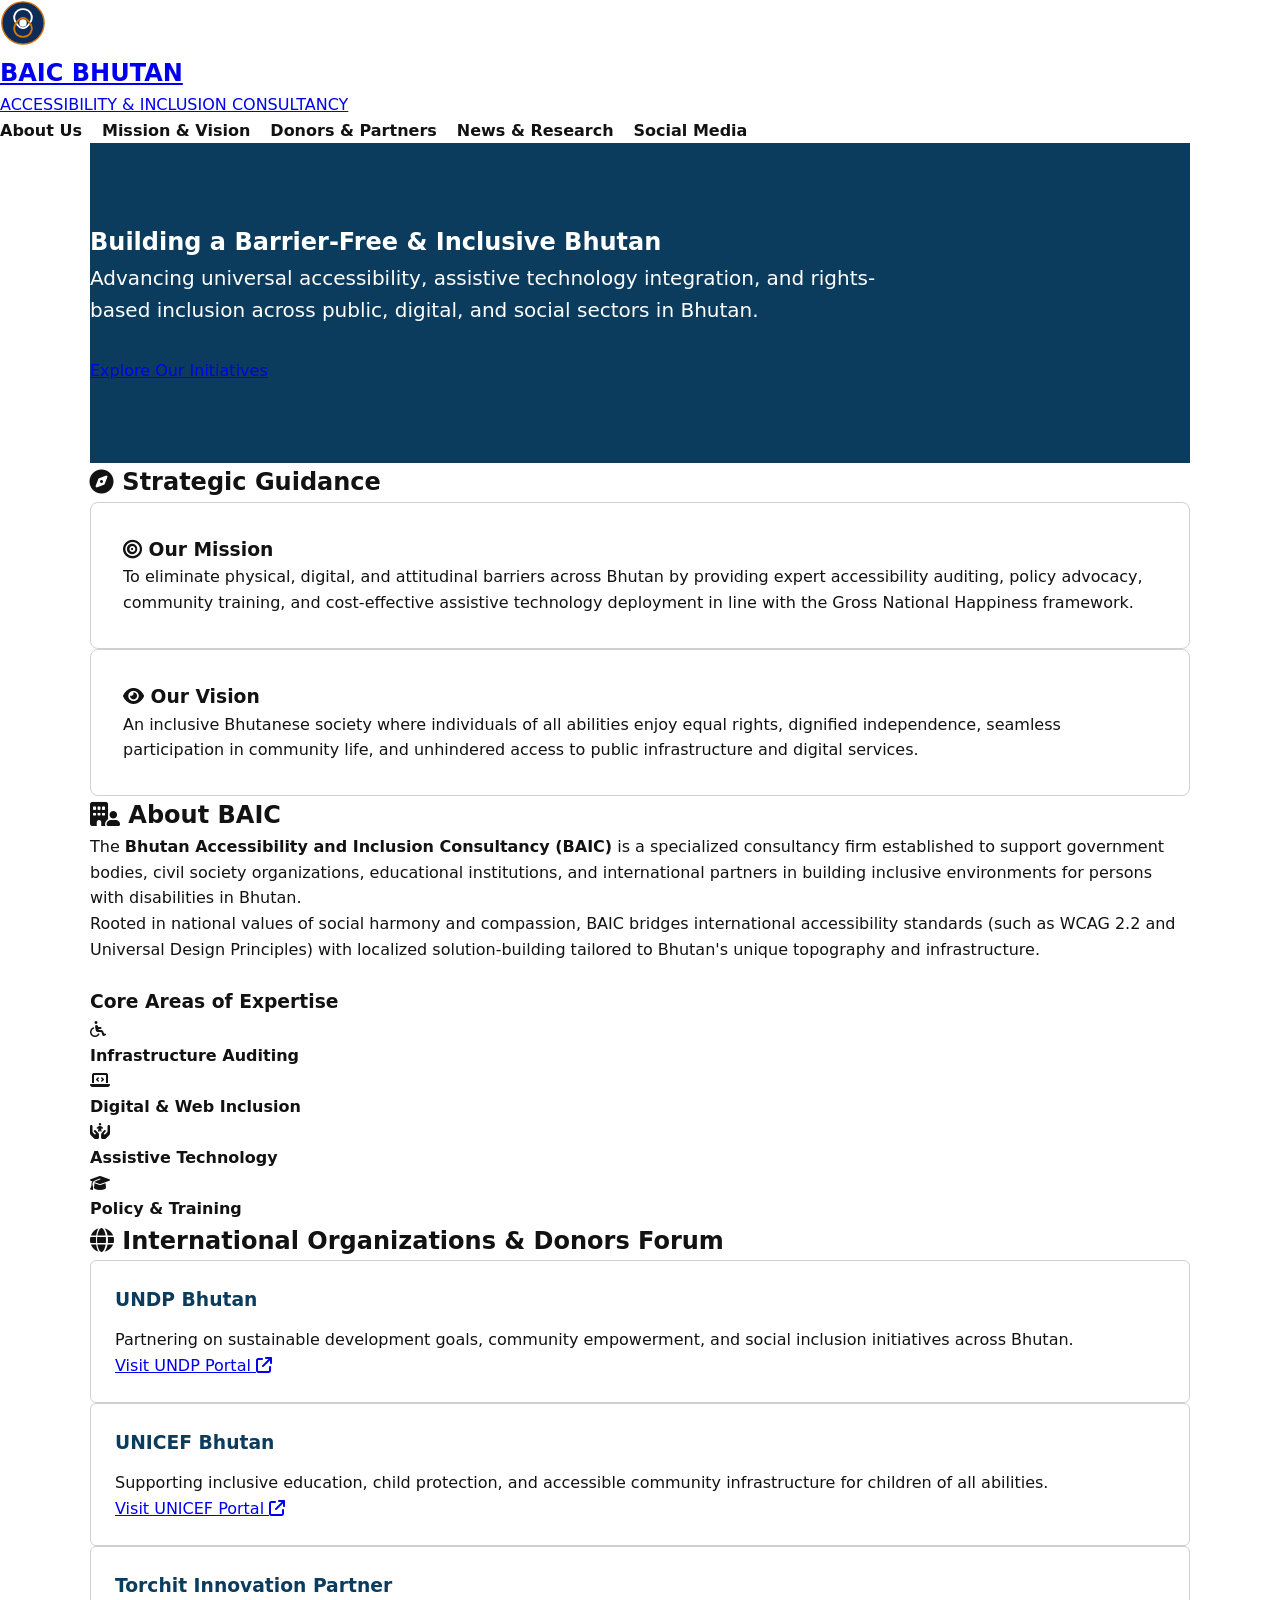
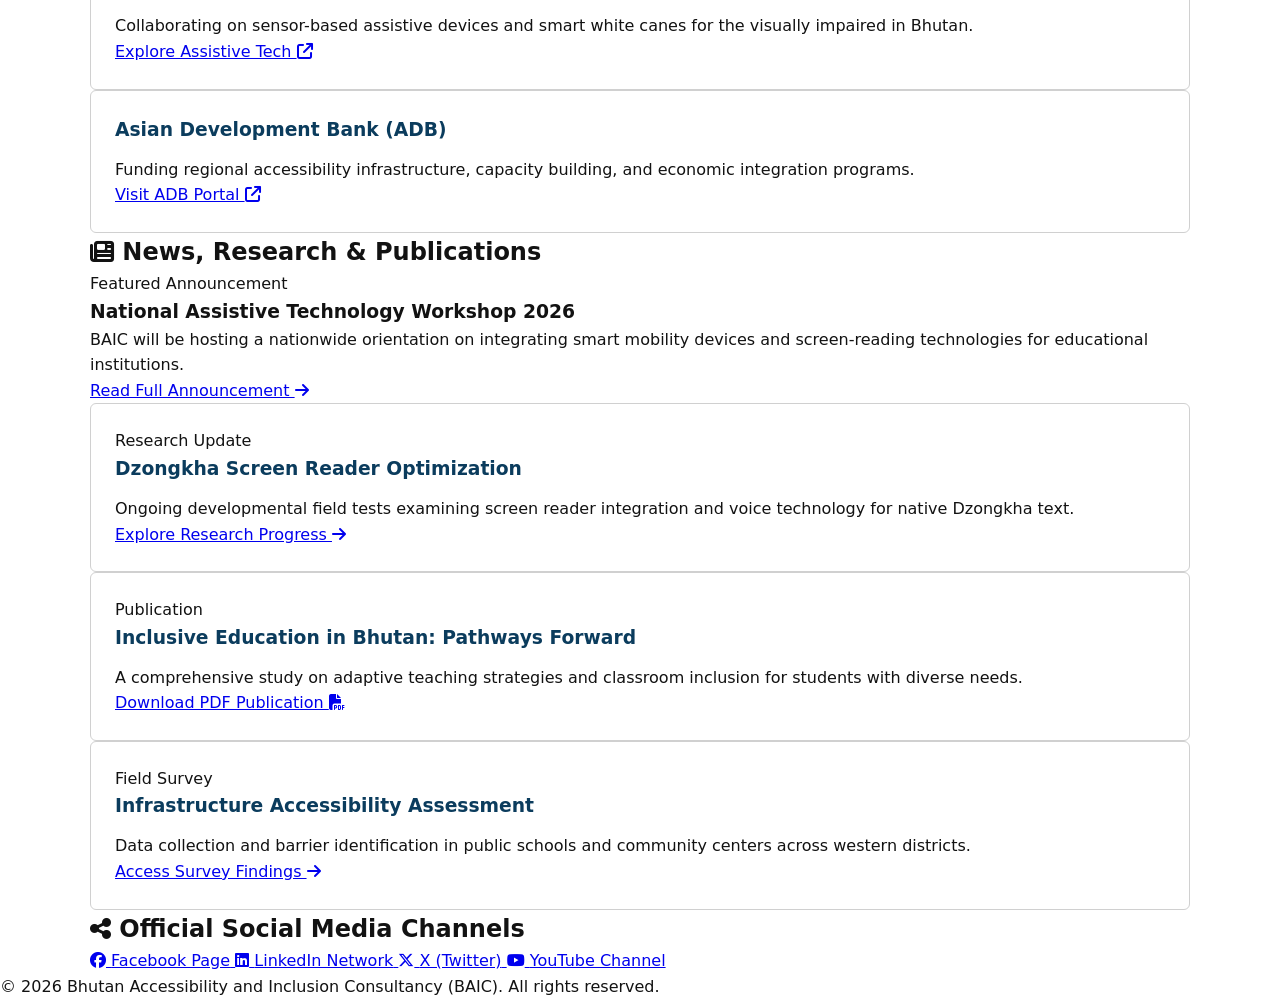
<file: gemini-code-1788519278314.html>
<!DOCTYPE html>
<html lang="en">
<head>
    <meta charset="UTF-8">
    <meta name="viewport" content="width=device-width, initial-scale=1.0">
    <title>Bhutan Accessibility & Inclusion Consultancy (BAIC) | Official Portal</title>
    <!-- Font Awesome CDN for Icons -->
    <link rel="stylesheet" href="https://cdnjs.cloudflare.com/ajax/libs/font-awesome/6.4.0/css/all.min.css">
    <!-- External Stylesheet -->
    <link rel="stylesheet" href="styles.css">
</head>
<body>

    <!-- Sticky Navigation Bar with SVG Emblem Logo -->
    <nav role="navigation" aria-label="Main Navigation">
        <div class="nav-container">
            <a href="#home" class="brand">
                <svg width="46" height="46" viewBox="0 0 100 100" fill="none" xmlns="http://www.w3.org/2000/svg" aria-label="BAIC Emblem Logo">
                    <circle cx="50" cy="50" r="46" fill="#0F2C59" stroke="#D97706" stroke-width="3"/>
                    <path d="M50 20 C35 20, 25 35, 35 50 C45 65, 55 65, 65 50 C75 35, 65 20, 50 20 Z" stroke="#FFFFFF" stroke-width="4" fill="none"/>
                    <path d="M50 80 C65 80, 75 65, 65 50 C55 35, 45 35, 35 50 C25 65, 35 80, 50 80 Z" stroke="#D97706" stroke-width="4" fill="none"/>
                    <circle cx="50" cy="50" r="8" fill="#FFFFFF"/>
                </svg>
                <div class="brand-text">
                    <h1>BAIC BHUTAN</h1>
                    <span>ACCESSIBILITY & INCLUSION CONSULTANCY</span>
                </div>
            </a>
            <ul class="nav-links">
                <li><a href="#about">About Us</a></li>
                <li><a href="#mission-vision">Mission & Vision</a></li>
                <li><a href="#donors">Donors & Partners</a></li>
                <li><a href="#updates">News & Research</a></li>
                <li><a href="#social">Social Media</a></li>
            </ul>
        </div>
    </nav>

    <div class="container">

        <!-- Hero Banner -->
        <header id="home" class="hero" role="banner">
            <h2>Building a Barrier-Free & Inclusive Bhutan</h2>
            <p>Advancing universal accessibility, assistive technology integration, and rights-based inclusion across public, digital, and social sectors in Bhutan.</p>
            <a href="#about" class="cta-btn">Explore Our Initiatives</a>
        </header>

        <main role="main">

            <!-- Mission & Vision Section -->
            <section id="mission-vision" aria-labelledby="mv-heading">
                <div class="section-header">
                    <h2 id="mv-heading"><i class="fa-solid fa-compass" aria-hidden="true"></i> Strategic Guidance</h2>
                </div>
                <div class="mv-grid">
                    <div class="mv-card">
                        <h3><i class="fa-solid fa-bullseye" aria-hidden="true"></i> Our Mission</h3>
                        <p>To eliminate physical, digital, and attitudinal barriers across Bhutan by providing expert accessibility auditing, policy advocacy, community training, and cost-effective assistive technology deployment in line with the Gross National Happiness framework.</p>
                    </div>
                    <div class="mv-card vision">
                        <h3><i class="fa-solid fa-eye" aria-hidden="true"></i> Our Vision</h3>
                        <p>An inclusive Bhutanese society where individuals of all abilities enjoy equal rights, dignified independence, seamless participation in community life, and unhindered access to public infrastructure and digital services.</p>
                    </div>
                </div>
            </section>

            <!-- About Us Section -->
            <section id="about" aria-labelledby="about-heading">
                <div class="section-header">
                    <h2 id="about-heading"><i class="fa-solid fa-building-user" aria-hidden="true"></i> About BAIC</h2>
                </div>
                <div class="about-content">
                    <p>The <strong>Bhutan Accessibility and Inclusion Consultancy (BAIC)</strong> is a specialized consultancy firm established to support government bodies, civil society organizations, educational institutions, and international partners in building inclusive environments for persons with disabilities in Bhutan.</p>
                    
                    <p>Rooted in national values of social harmony and compassion, BAIC bridges international accessibility standards (such as WCAG 2.2 and Universal Design Principles) with localized solution-building tailored to Bhutan's unique topography and infrastructure.</p>

                    <h3 style="color: var(--primary-blue); margin-top: 25px;">Core Areas of Expertise</h3>
                    <div class="core-pillars">
                        <div class="pillar-item">
                            <i class="fa-solid fa-wheelchair" aria-hidden="true"></i>
                            <h4>Infrastructure Auditing</h4>
                        </div>
                        <div class="pillar-item">
                            <i class="fa-solid fa-laptop-code" aria-hidden="true"></i>
                            <h4>Digital & Web Inclusion</h4>
                        </div>
                        <div class="pillar-item">
                            <i class="fa-solid fa-hands-holding-child" aria-hidden="true"></i>
                            <h4>Assistive Technology</h4>
                        </div>
                        <div class="pillar-item">
                            <i class="fa-solid fa-graduation-cap" aria-hidden="true"></i>
                            <h4>Policy & Training</h4>
                        </div>
                    </div>
                </div>
            </section>

            <!-- International Organizations & Donors Forum -->
            <section id="donors" aria-labelledby="donors-heading">
                <div class="section-header">
                    <h2 id="donors-heading"><i class="fa-solid fa-globe" aria-hidden="true"></i> International Organizations & Donors Forum</h2>
                </div>
                <div class="content-grid">

                    <div class="card">
                        <div>
                            <h3>UNDP Bhutan</h3>
                            <p>Partnering on sustainable development goals, community empowerment, and social inclusion initiatives across Bhutan.</p>
                        </div>
                        <a href="https://www.undp.org/bhutan" target="_blank" rel="noopener noreferrer" class="card-link">
                            Visit UNDP Portal <i class="fa-solid fa-arrow-up-right-from-square" aria-hidden="true"></i>
                        </a>
                    </div>

                    <div class="card">
                        <div>
                            <h3>UNICEF Bhutan</h3>
                            <p>Supporting inclusive education, child protection, and accessible community infrastructure for children of all abilities.</p>
                        </div>
                        <a href="https://www.unicef.org/bhutan/" target="_blank" rel="noopener noreferrer" class="card-link">
                            Visit UNICEF Portal <i class="fa-solid fa-arrow-up-right-from-square" aria-hidden="true"></i>
                        </a>
                    </div>

                    <div class="card">
                        <div>
                            <h3>Torchit Innovation Partner</h3>
                            <p>Collaborating on sensor-based assistive devices and smart white canes for the visually impaired in Bhutan.</p>
                        </div>
                        <a href="https://www.torchit.in" target="_blank" rel="noopener noreferrer" class="card-link">
                            Explore Assistive Tech <i class="fa-solid fa-arrow-up-right-from-square" aria-hidden="true"></i>
                        </a>
                    </div>

                    <div class="card">
                        <div>
                            <h3>Asian Development Bank (ADB)</h3>
                            <p>Funding regional accessibility infrastructure, capacity building, and economic integration programs.</p>
                        </div>
                        <a href="https://www.adb.org/countries/bhutan/main" target="_blank" rel="noopener noreferrer" class="card-link">
                            Visit ADB Portal <i class="fa-solid fa-arrow-up-right-from-square" aria-hidden="true"></i>
                        </a>
                    </div>

                </div>
            </section>

            <!-- Research Updates, Articles & Announcements -->
            <section id="updates" aria-labelledby="updates-heading">
                <div class="section-header">
                    <h2 id="updates-heading"><i class="fa-solid fa-newspaper" aria-hidden="true"></i> News, Research & Publications</h2>
                </div>

                <!-- Featured Announcement Banner -->
                <div class="announcement-banner">
                    <span class="meta-tag">Featured Announcement</span>
                    <h3>National Assistive Technology Workshop 2026</h3>
                    <p>BAIC will be hosting a nationwide orientation on integrating smart mobility devices and screen-reading technologies for educational institutions.</p>
                    <a href="#" class="card-link">Read Full Announcement <i class="fa-solid fa-arrow-right" aria-hidden="true"></i></a>
                </div>

                <div class="content-grid">
                    <!-- Research Card -->
                    <div class="card">
                        <div>
                            <span class="meta-tag">Research Update</span>
                            <h3>Dzongkha Screen Reader Optimization</h3>
                            <p>Ongoing developmental field tests examining screen reader integration and voice technology for native Dzongkha text.</p>
                        </div>
                        <a href="#" class="card-link">Explore Research Progress <i class="fa-solid fa-arrow-right" aria-hidden="true"></i></a>
                    </div>

                    <!-- Article Card -->
                    <div class="card">
                        <div>
                            <span class="meta-tag">Publication</span>
                            <h3>Inclusive Education in Bhutan: Pathways Forward</h3>
                            <p>A comprehensive study on adaptive teaching strategies and classroom inclusion for students with diverse needs.</p>
                        </div>
                        <a href="#" class="card-link">Download PDF Publication <i class="fa-solid fa-file-pdf" aria-hidden="true"></i></a>
                    </div>

                    <!-- Field Assessment -->
                    <div class="card">
                        <div>
                            <span class="meta-tag">Field Survey</span>
                            <h3>Infrastructure Accessibility Assessment</h3>
                            <p>Data collection and barrier identification in public schools and community centers across western districts.</p>
                        </div>
                        <a href="#" class="card-link">Access Survey Findings <i class="fa-solid fa-arrow-right" aria-hidden="true"></i></a>
                    </div>
                </div>
            </section>

            <!-- Official Social Media Links -->
            <section id="social" aria-labelledby="social-heading">
                <div class="section-header">
                    <h2 id="social-heading"><i class="fa-solid fa-share-nodes" aria-hidden="true"></i> Official Social Media Channels</h2>
                </div>
                <div class="social-grid">
                    <a href="https://facebook.com" target="_blank" rel="noopener noreferrer" class="social-card">
                        <i class="fa-brands fa-facebook" aria-hidden="true"></i>
                        <span>Facebook Page</span>
                    </a>
                    <a href="https://linkedin.com" target="_blank" rel="noopener noreferrer" class="social-card">
                        <i class="fa-brands fa-linkedin" aria-hidden="true"></i>
                        <span>LinkedIn Network</span>
                    </a>
                    <a href="https://x.com" target="_blank" rel="noopener noreferrer" class="social-card">
                        <i class="fa-brands fa-x-twitter" aria-hidden="true"></i>
                        <span>X (Twitter)</span>
                    </a>
                    <a href="https://youtube.com" target="_blank" rel="noopener noreferrer" class="social-card">
                        <i class="fa-brands fa-youtube" aria-hidden="true"></i>
                        <span>YouTube Channel</span>
                    </a>
                </div>
            </section>

        </main>

    </div>

    <!-- Footer -->
    <footer role="contentinfo">
        <p>&copy; 2026 Bhutan Accessibility and Inclusion Consultancy (BAIC). All rights reserved.</p>
    </footer>

</body>
</html>
</file>
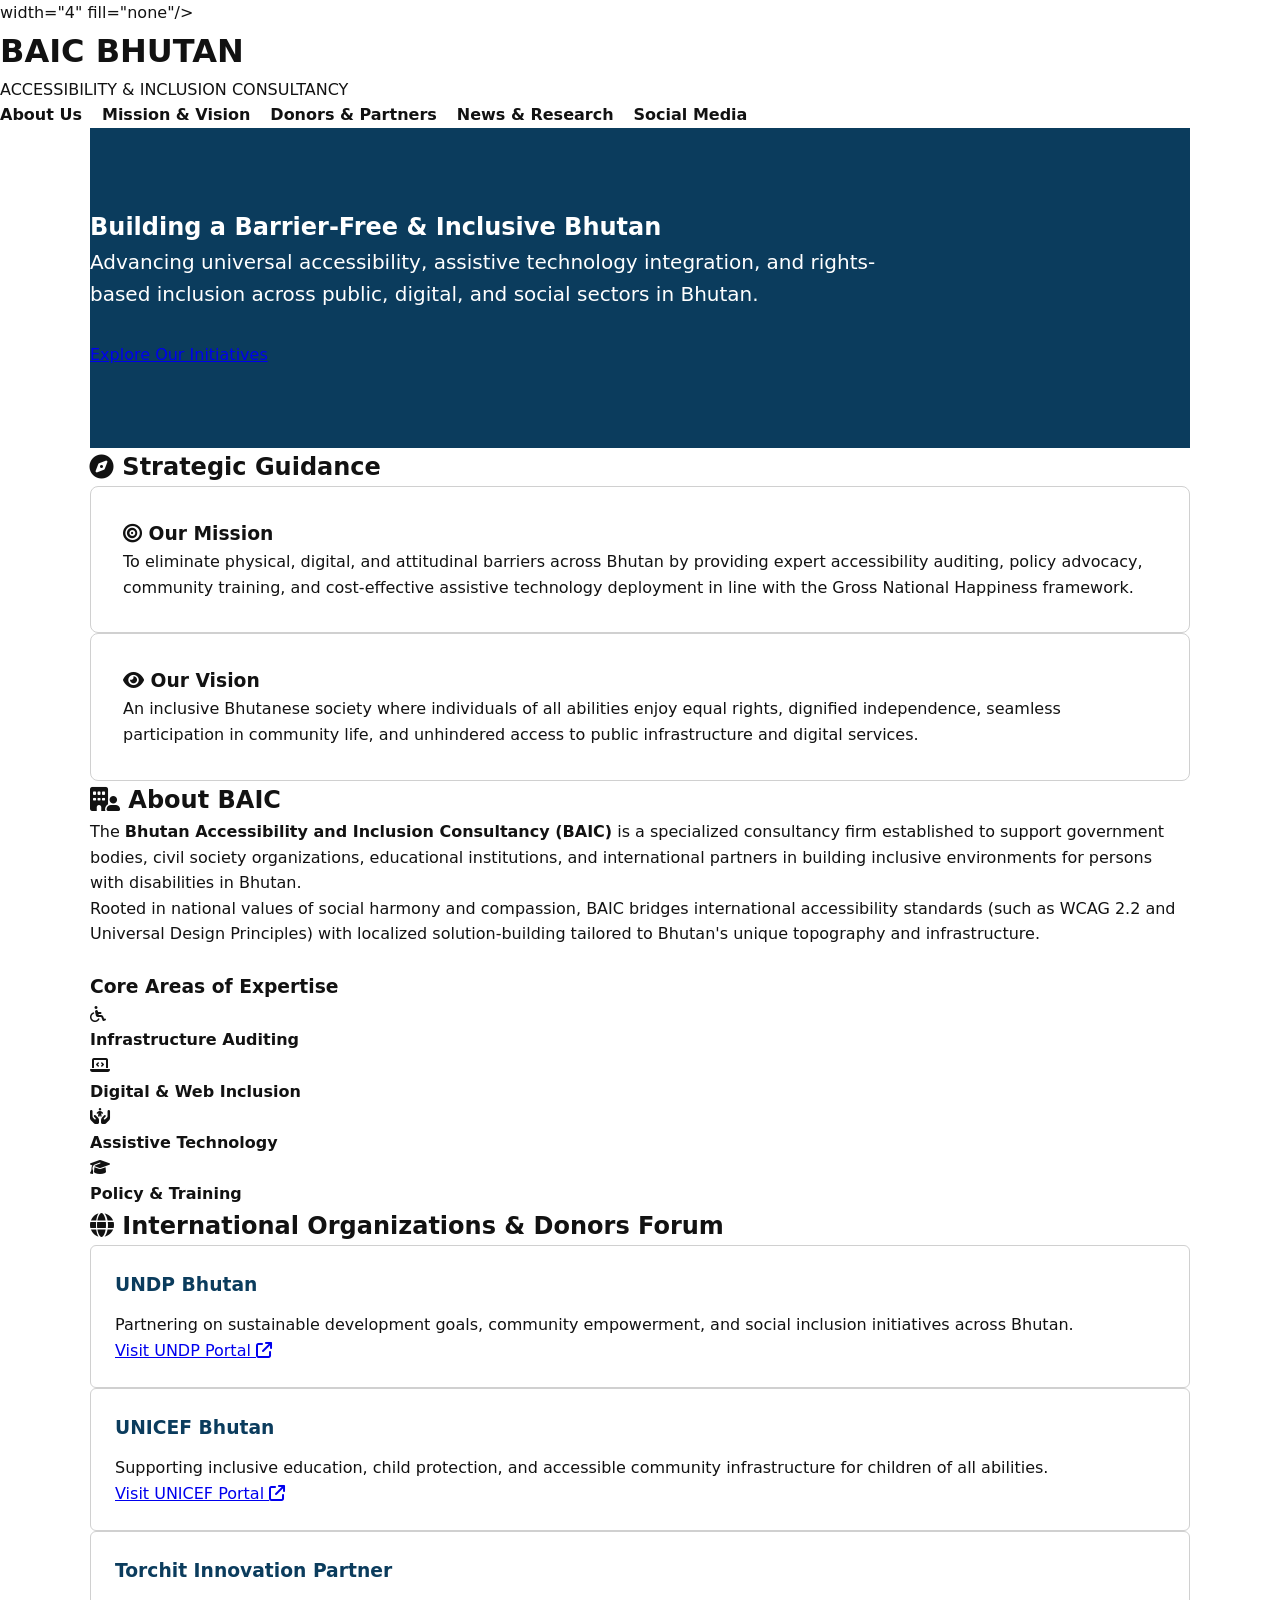
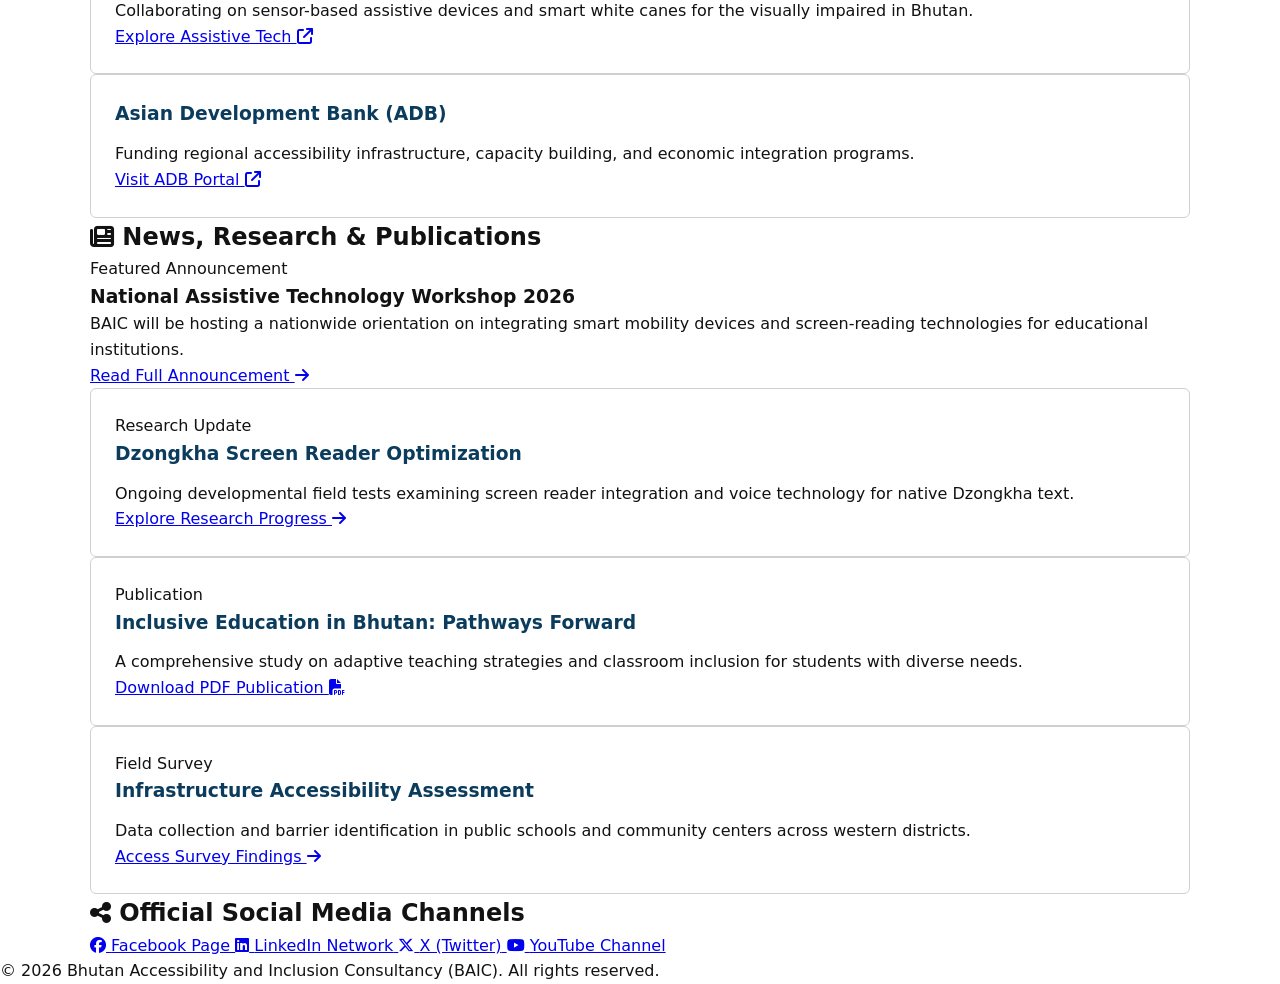
<file: index.html.html>
<!DOCTYPE html>
<html lang="en">
<head>
    <meta charset="UTF-8">
    <meta name="viewport" content="width=device-width, initial-scale=1.0">
    <title>Bhutan Accessibility & Inclusion Consultancy (BAIC) | Official Portal</title>
    <!-- Font Awesome CDN for Icons -->
    <link rel="stylesheet" href="https://cdnjs.cloudflare.com/ajax/libs/font-awesome/6.4.0/css/all.min.css">
    <!-- External Stylesheet -->
    <link rel="stylesheet" href="styles.css">
</head>
<body>

    <!-<img src="your-logo.png" alt="BAIC Emblem Logo" width="46" height="46" style="object-fit: contain; vertical-align: middle;">width="4" fill="none"/>
                    <path d="M50 80 C65 80, 75 65, 65 50 C55 35, 45 35, 35 50 C25 65, 35 80, 50 80 Z" stroke="#D97706" stroke-width="4" fill="none"/>
                    <circle cx="50" cy="50" r="8" fill="#FFFFFF"/>
                </svg>
                <div class="brand-text">
                    <h1>BAIC BHUTAN</h1>
                    <span>ACCESSIBILITY & INCLUSION CONSULTANCY</span>
                </div>
            </a>
            <ul class="nav-links">
                <li><a href="#about">About Us</a></li>
                <li><a href="#mission-vision">Mission & Vision</a></li>
                <li><a href="#donors">Donors & Partners</a></li>
                <li><a href="#updates">News & Research</a></li>
                <li><a href="#social">Social Media</a></li>
            </ul>
        </div>
    </nav>

    <div class="container">

        <!-- Hero Banner -->
        <header id="home" class="hero" role="banner">
            <h2>Building a Barrier-Free & Inclusive Bhutan</h2>
            <p>Advancing universal accessibility, assistive technology integration, and rights-based inclusion across public, digital, and social sectors in Bhutan.</p>
            <a href="#about" class="cta-btn">Explore Our Initiatives</a>
        </header>

        <main role="main">

            <!-- Mission & Vision Section -->
            <section id="mission-vision" aria-labelledby="mv-heading">
                <div class="section-header">
                    <h2 id="mv-heading"><i class="fa-solid fa-compass" aria-hidden="true"></i> Strategic Guidance</h2>
                </div>
                <div class="mv-grid">
                    <div class="mv-card">
                        <h3><i class="fa-solid fa-bullseye" aria-hidden="true"></i> Our Mission</h3>
                        <p>To eliminate physical, digital, and attitudinal barriers across Bhutan by providing expert accessibility auditing, policy advocacy, community training, and cost-effective assistive technology deployment in line with the Gross National Happiness framework.</p>
                    </div>
                    <div class="mv-card vision">
                        <h3><i class="fa-solid fa-eye" aria-hidden="true"></i> Our Vision</h3>
                        <p>An inclusive Bhutanese society where individuals of all abilities enjoy equal rights, dignified independence, seamless participation in community life, and unhindered access to public infrastructure and digital services.</p>
                    </div>
                </div>
            </section>

            <!-- About Us Section -->
            <section id="about" aria-labelledby="about-heading">
                <div class="section-header">
                    <h2 id="about-heading"><i class="fa-solid fa-building-user" aria-hidden="true"></i> About BAIC</h2>
                </div>
                <div class="about-content">
                    <p>The <strong>Bhutan Accessibility and Inclusion Consultancy (BAIC)</strong> is a specialized consultancy firm established to support government bodies, civil society organizations, educational institutions, and international partners in building inclusive environments for persons with disabilities in Bhutan.</p>
                    
                    <p>Rooted in national values of social harmony and compassion, BAIC bridges international accessibility standards (such as WCAG 2.2 and Universal Design Principles) with localized solution-building tailored to Bhutan's unique topography and infrastructure.</p>

                    <h3 style="color: var(--primary-blue); margin-top: 25px;">Core Areas of Expertise</h3>
                    <div class="core-pillars">
                        <div class="pillar-item">
                            <i class="fa-solid fa-wheelchair" aria-hidden="true"></i>
                            <h4>Infrastructure Auditing</h4>
                        </div>
                        <div class="pillar-item">
                            <i class="fa-solid fa-laptop-code" aria-hidden="true"></i>
                            <h4>Digital & Web Inclusion</h4>
                        </div>
                        <div class="pillar-item">
                            <i class="fa-solid fa-hands-holding-child" aria-hidden="true"></i>
                            <h4>Assistive Technology</h4>
                        </div>
                        <div class="pillar-item">
                            <i class="fa-solid fa-graduation-cap" aria-hidden="true"></i>
                            <h4>Policy & Training</h4>
                        </div>
                    </div>
                </div>
            </section>

            <!-- International Organizations & Donors Forum -->
            <section id="donors" aria-labelledby="donors-heading">
                <div class="section-header">
                    <h2 id="donors-heading"><i class="fa-solid fa-globe" aria-hidden="true"></i> International Organizations & Donors Forum</h2>
                </div>
                <div class="content-grid">

                    <div class="card">
                        <div>
                            <h3>UNDP Bhutan</h3>
                            <p>Partnering on sustainable development goals, community empowerment, and social inclusion initiatives across Bhutan.</p>
                        </div>
                        <a href="https://www.undp.org/bhutan" target="_blank" rel="noopener noreferrer" class="card-link">
                            Visit UNDP Portal <i class="fa-solid fa-arrow-up-right-from-square" aria-hidden="true"></i>
                        </a>
                    </div>

                    <div class="card">
                        <div>
                            <h3>UNICEF Bhutan</h3>
                            <p>Supporting inclusive education, child protection, and accessible community infrastructure for children of all abilities.</p>
                        </div>
                        <a href="https://www.unicef.org/bhutan/" target="_blank" rel="noopener noreferrer" class="card-link">
                            Visit UNICEF Portal <i class="fa-solid fa-arrow-up-right-from-square" aria-hidden="true"></i>
                        </a>
                    </div>

                    <div class="card">
                        <div>
                            <h3>Torchit Innovation Partner</h3>
                            <p>Collaborating on sensor-based assistive devices and smart white canes for the visually impaired in Bhutan.</p>
                        </div>
                        <a href="https://www.torchit.in" target="_blank" rel="noopener noreferrer" class="card-link">
                            Explore Assistive Tech <i class="fa-solid fa-arrow-up-right-from-square" aria-hidden="true"></i>
                        </a>
                    </div>

                    <div class="card">
                        <div>
                            <h3>Asian Development Bank (ADB)</h3>
                            <p>Funding regional accessibility infrastructure, capacity building, and economic integration programs.</p>
                        </div>
                        <a href="https://www.adb.org/countries/bhutan/main" target="_blank" rel="noopener noreferrer" class="card-link">
                            Visit ADB Portal <i class="fa-solid fa-arrow-up-right-from-square" aria-hidden="true"></i>
                        </a>
                    </div>

                </div>
            </section>

            <!-- Research Updates, Articles & Announcements -->
            <section id="updates" aria-labelledby="updates-heading">
                <div class="section-header">
                    <h2 id="updates-heading"><i class="fa-solid fa-newspaper" aria-hidden="true"></i> News, Research & Publications</h2>
                </div>

                <!-- Featured Announcement Banner -->
                <div class="announcement-banner">
                    <span class="meta-tag">Featured Announcement</span>
                    <h3>National Assistive Technology Workshop 2026</h3>
                    <p>BAIC will be hosting a nationwide orientation on integrating smart mobility devices and screen-reading technologies for educational institutions.</p>
                    <a href="#" class="card-link">Read Full Announcement <i class="fa-solid fa-arrow-right" aria-hidden="true"></i></a>
                </div>

                <div class="content-grid">
                    <!-- Research Card -->
                    <div class="card">
                        <div>
                            <span class="meta-tag">Research Update</span>
                            <h3>Dzongkha Screen Reader Optimization</h3>
                            <p>Ongoing developmental field tests examining screen reader integration and voice technology for native Dzongkha text.</p>
                        </div>
                        <a href="#" class="card-link">Explore Research Progress <i class="fa-solid fa-arrow-right" aria-hidden="true"></i></a>
                    </div>

                    <!-- Article Card -->
                    <div class="card">
                        <div>
                            <span class="meta-tag">Publication</span>
                            <h3>Inclusive Education in Bhutan: Pathways Forward</h3>
                            <p>A comprehensive study on adaptive teaching strategies and classroom inclusion for students with diverse needs.</p>
                        </div>
                        <a href="#" class="card-link">Download PDF Publication <i class="fa-solid fa-file-pdf" aria-hidden="true"></i></a>
                    </div>

                    <!-- Field Assessment -->
                    <div class="card">
                        <div>
                            <span class="meta-tag">Field Survey</span>
                            <h3>Infrastructure Accessibility Assessment</h3>
                            <p>Data collection and barrier identification in public schools and community centers across western districts.</p>
                        </div>
                        <a href="#" class="card-link">Access Survey Findings <i class="fa-solid fa-arrow-right" aria-hidden="true"></i></a>
                    </div>
                </div>
            </section>

            <!-- Official Social Media Links -->
            <section id="social" aria-labelledby="social-heading">
                <div class="section-header">
                    <h2 id="social-heading"><i class="fa-solid fa-share-nodes" aria-hidden="true"></i> Official Social Media Channels</h2>
                </div>
                <div class="social-grid">
                    <a href="https://facebook.com" target="_blank" rel="noopener noreferrer" class="social-card">
                        <i class="fa-brands fa-facebook" aria-hidden="true"></i>
                        <span>Facebook Page</span>
                    </a>
                    <a href="https://linkedin.com" target="_blank" rel="noopener noreferrer" class="social-card">
                        <i class="fa-brands fa-linkedin" aria-hidden="true"></i>
                        <span>LinkedIn Network</span>
                    </a>
                    <a href="https://x.com" target="_blank" rel="noopener noreferrer" class="social-card">
                        <i class="fa-brands fa-x-twitter" aria-hidden="true"></i>
                        <span>X (Twitter)</span>
                    </a>
                    <a href="https://youtube.com" target="_blank" rel="noopener noreferrer" class="social-card">
                        <i class="fa-brands fa-youtube" aria-hidden="true"></i>
                        <span>YouTube Channel</span>
                    </a>
                </div>
            </section>

        </main>

    </div>

    <!-- Footer -->
    <footer role="contentinfo">
        <p>&copy; 2026 Bhutan Accessibility and Inclusion Consultancy (BAIC). All rights reserved.</p>
    </footer>

</body>
</html>
</file>
<file: styles.css>
/* ==========================================================================
   BAIC ACCESSIBILITY & INCLUSION STYLESHEET (WCAG 2.2 AA Compliant)
   ========================================================================== */

:root {
  --primary-color: #0b3c5d;       /* Deep Accessible Blue */
  --secondary-color: #d96b27;     /* Warm Accessible Terracotta */
  --text-dark: #121212;           /* Near-black for maximum contrast */
  --bg-light: #ffffff;
  --bg-alt: #f4f6f8;              /* Soft light-gray background */
  --focus-ring: #005fcc;          /* High-visibility focus indicator */
  --font-family: system-ui, -apple-system, BlinkMacSystemFont, "Segoe UI", Roboto, Arial, sans-serif;
  --max-width: 1100px;
}

*, *::before, *::after {
  box-sizing: border-box;
  margin: 0;
  padding: 0;
}

html {
  font-family: var(--font-family);
  font-size: 100%;
  line-height: 1.6;
  color: var(--text-dark);
  background-color: var(--bg-light);
  scroll-behavior: smooth;
}

body {
  min-height: 100vh;
  display: flex;
  flex-direction: column;
}

/* High-Visibility Focus Outline for Keyboard Nav */
:focus-visible {
  outline: 3px solid var(--focus-ring);
  outline-offset: 3px;
}

/* Skip Link for Screen Readers */
.skip-link {
  position: absolute;
  top: -100px;
  left: 1rem;
  background: var(--primary-color);
  color: #ffffff;
  padding: 0.75rem 1.25rem;
  z-index: 1000;
  border-radius: 4px;
  text-decoration: none;
  font-weight: bold;
  transition: top 0.2s ease;
}

.skip-link:focus {
  top: 1rem;
}

/* Layout Containers & Typography */
.container {
  width: 90%;
  max-width: var(--max-width);
  margin: 0 auto;
}

.section {
  padding: 4rem 0;
}

.section-title {
  color: var(--primary-color);
  margin-bottom: 1rem;
  font-size: 2rem;
}

.lead-text {
  font-size: 1.15rem;
  margin-bottom: 1.5rem;
  max-width: 850px;
}

.bg-alt {
  background-color: var(--bg-alt);
}

/* Header & Logo */
.site-header {
  background-color: var(--bg-light);
  border-bottom: 2px solid #e0e0e0;
  padding: 1rem 0;
}

.header-container {
  display: flex;
  justify-content: space-between;
  align-items: center;
  flex-wrap: wrap;
  gap: 1rem;
}

.logo a {
  display: flex;
  align-items: center;
  gap: 0.75rem;
  text-decoration: none;
  color: var(--primary-color);
}

.logo-icon {
  width: 38px;
  height: 38px;
  color: var(--secondary-color);
  flex-shrink: 0;
}

.logo-text {
  display: flex;
  flex-direction: column;
  line-height: 1.1;
}

.logo-text strong {
  font-size: 1.6rem;
  letter-spacing: 0.5px;
}

.logo-tagline {
  font-size: 0.85rem;
  text-transform: uppercase;
  letter-spacing: 1.5px;
  color: var(--secondary-color);
  font-weight: bold;
}

/* Navigation */
.nav-links {
  display: flex;
  list-style: none;
  gap: 1.25rem;
  align-items: center;
  flex-wrap: wrap;
}

.nav-links a {
  text-decoration: none;
  color: var(--text-dark);
  font-weight: 600;
}

.nav-links a:hover {
  text-decoration: underline;
}

/* Hero Section */
.hero {
  background-color: var(--primary-color);
  color: #ffffff;
  padding: 5rem 0;
}

.hero h1 {
  font-size: 2.5rem;
  line-height: 1.2;
  margin-bottom: 1.2rem;
}

.hero p {
  font-size: 1.25rem;
  max-width: 800px;
  margin-bottom: 2rem;
}

.hero-buttons {
  display: flex;
  gap: 1rem;
  flex-wrap: wrap;
}

/* Grids & Cards */
.about-grid, .mission-vision-grid {
  display: grid;
  grid-template-columns: repeat(auto-fit, minmax(280px, 1fr));
  gap: 1.5rem;
  margin-top: 1rem;
}

.card {
  background: var(--bg-light);
  border: 1px solid #d0d0d0;
  border-radius: 6px;
  padding: 1.5rem;
}

.flex-card {
  display: flex;
  flex-direction: column;
  justify-content: space-between;
  gap: 1.5rem;
}

.card h3 {
  color: var(--primary-color);
  margin-bottom: 0.75rem;
}

.mv-card {
  background: var(--bg-light);
  border: 1px solid #d0d0d0;
  border-radius: 8px;
  padding: 2rem;
}

.mv-header {
  display: flex;
  flex-direction: column;
  gap: 0.5rem;
  margin-bottom: 1rem;
}

.mv-tag {
  align-self: flex-start;
  background-color: var(--primary-color);
  color: #ffffff;
  padding: 0.2rem 0.75rem;
  border-radius: 4px;
  font-size: 0.85rem;
  font-weight: bold;
  text-transform: uppercase;
  letter-spacing: 1px;
}

.mv-tag.tag-vision {
  background-color: var(--secondary-color);
}

/* Services & Content Lists */
.services-list {
  display: flex;
  flex-direction: column;
  gap: 1.25rem;
  margin-top: 1rem;
}

.service-item {
  background: var(--bg-light);
  padding: 1.5rem;
  border-left: 5px solid var(--primary-color);
  border-radius: 0 4px 4px 0;
  border-top: 1px solid #e0e0e0;
  border-right: 1px solid #e0e0e0;
  border-bottom: 1px solid #e0e0e0;
}

.service-item h3 a,
.pdf-link {
  color: var(--primary-color);
  text-decoration: underline;
}

.pdf-link {
  font-weight: bold;
}

.meta-info, .date-text {
  font-size: 0.9rem;
  color: #555555;
  margin-bottom: 0.4rem;
}

.badge {
  display: inline-block;
  background: #e2e8f0;
  color: #0f172a;
  font-size: 0.75rem;
  font-weight: bold;
  padding: 0.2rem 0.5rem;
  border-radius: 4px;
  text-transform: uppercase;
  margin-bottom: 0.5rem;
}

.badge-news {
  background: #fef3c7;
  color: #92400e;
}

.link-btn {
  display: inline-block;
  margin-top: 0.75rem;
  color: var(--primary-color);
  font-weight: bold;
  text-decoration: none;
}

.link-btn:hover {
  text-decoration: underline;
}

/* Institutional / Donor Box */
.institutional-box {
  margin-top: 2rem;
  background: var(--bg-light);
  padding: 1.75rem;
  border-radius: 6px;
  border: 1px solid #d0d0d0;
}

.institutional-box h3 {
  color: var(--primary-color);
  margin-bottom: 0.75rem;
}

.styled-list {
  padding-left: 1.2rem;
  display: flex;
  flex-direction: column;
  gap: 0.5rem;
}

/* Buttons */
.btn {
  display: inline-block;
  padding: 0.8rem 1.5rem;
  border-radius: 4px;
  text-decoration: none;
  font-weight: bold;
  border: 2px solid transparent;
  cursor: pointer;
  font-size: 1rem;
  text-align: center;
}

.btn-primary {
  background-color: var(--secondary-color);
  color: #ffffff;
}

.btn-primary:hover {
  background-color: #b85315;
}

.btn-secondary {
  background-color: transparent;
  border-color: #ffffff;
  color: #ffffff;
}

.btn-secondary:hover {
  background-color: #ffffff;
  color: var(--primary-color);
}

/* Form Styles */
.contact-form {
  display: flex;
  flex-direction: column;
  gap: 1.25rem;
  max-width: 650px;
  margin-top: 1.5rem;
}

.form-group {
  display: flex;
  flex-direction: column;
  gap: 0.4rem;
}

.form-group label {
  font-weight: 600;
}

.required {
  color: #d9381e;
}

.form-group input,
.form-group textarea {
  padding: 0.75rem;
  font-size: 1rem;
  border: 1px solid #767676;
  border-radius: 4px;
  font-family: inherit;
}

/* Footer */
.site-footer {
  background-color: var(--primary-color);
  color: #ffffff;
  padding: 2rem 0;
  margin-top: auto;
}

.footer-container {
  display: flex;
  justify-content: space-between;
  align-items: center;
  flex-wrap: wrap;
  gap: 1rem;
}

.footer-links {
  display: flex;
  list-style: none;
  gap: 1rem;
  flex-wrap: wrap;
}

.footer-links a {
  color: #ffffff;
  text-decoration: underline;
}

/* Responsive Adjustments */
@media (max-width: 768px) {
  .hero h1 {
    font-size: 2rem;
  }
  .header-container {
    flex-direction: column;
    align-items: flex-start;
  }
}
</file>
